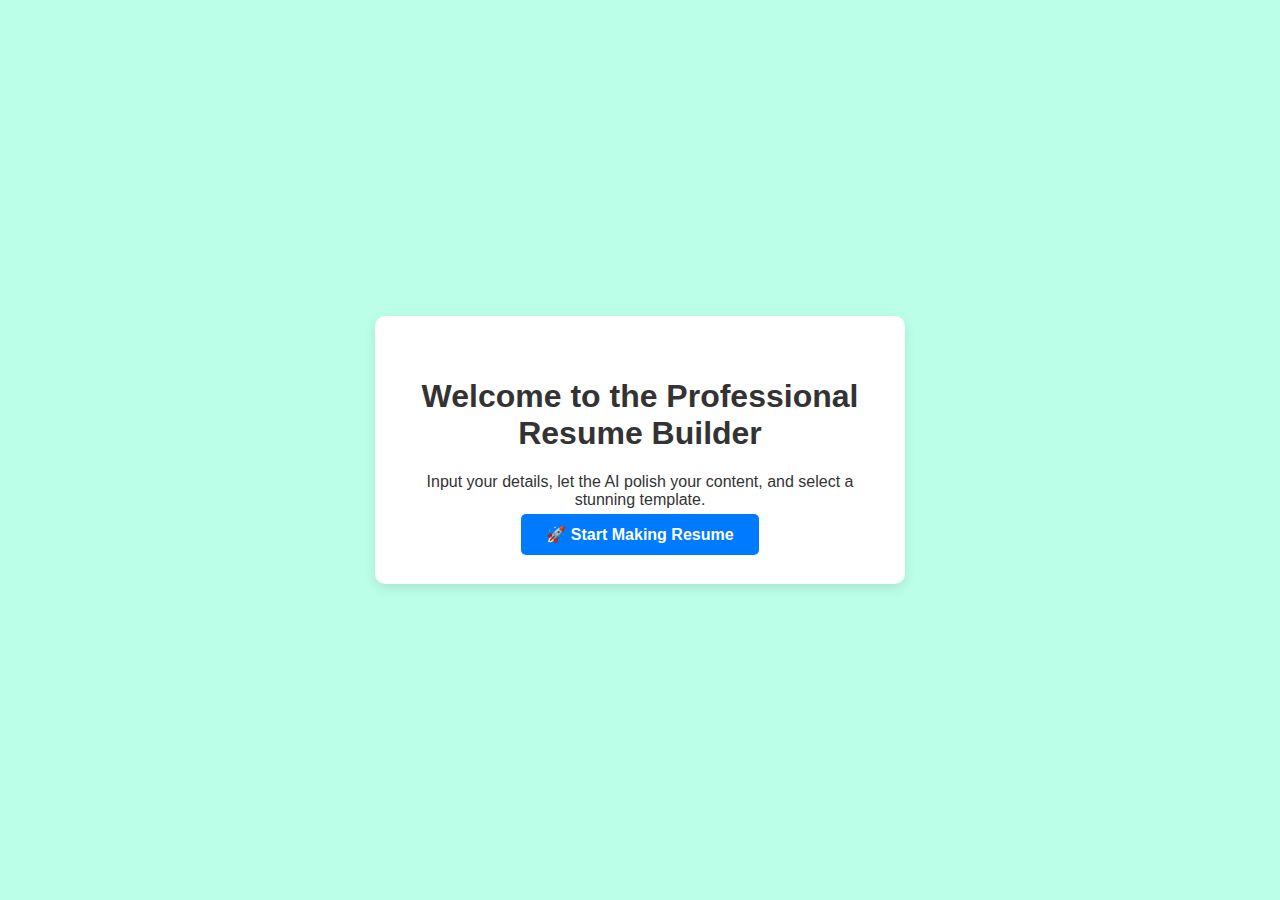
<file: index.html>
<!DOCTYPE html>
<html lang="en">
<head>
    <meta charset="UTF-8">
    <title>Resume Builder - Start</title>
    <link rel="stylesheet" href="style.css">
</head>
<body class="center-page">
    <div class="card">
        <h1>Welcome to the Professional Resume Builder</h1>
        <p>Input your details, let the AI polish your content, and select a stunning template.</p>
        <a href="input.html" class="btn primary-btn">🚀 Start Making Resume</a>
    </div>
</body>
</html>
</file>
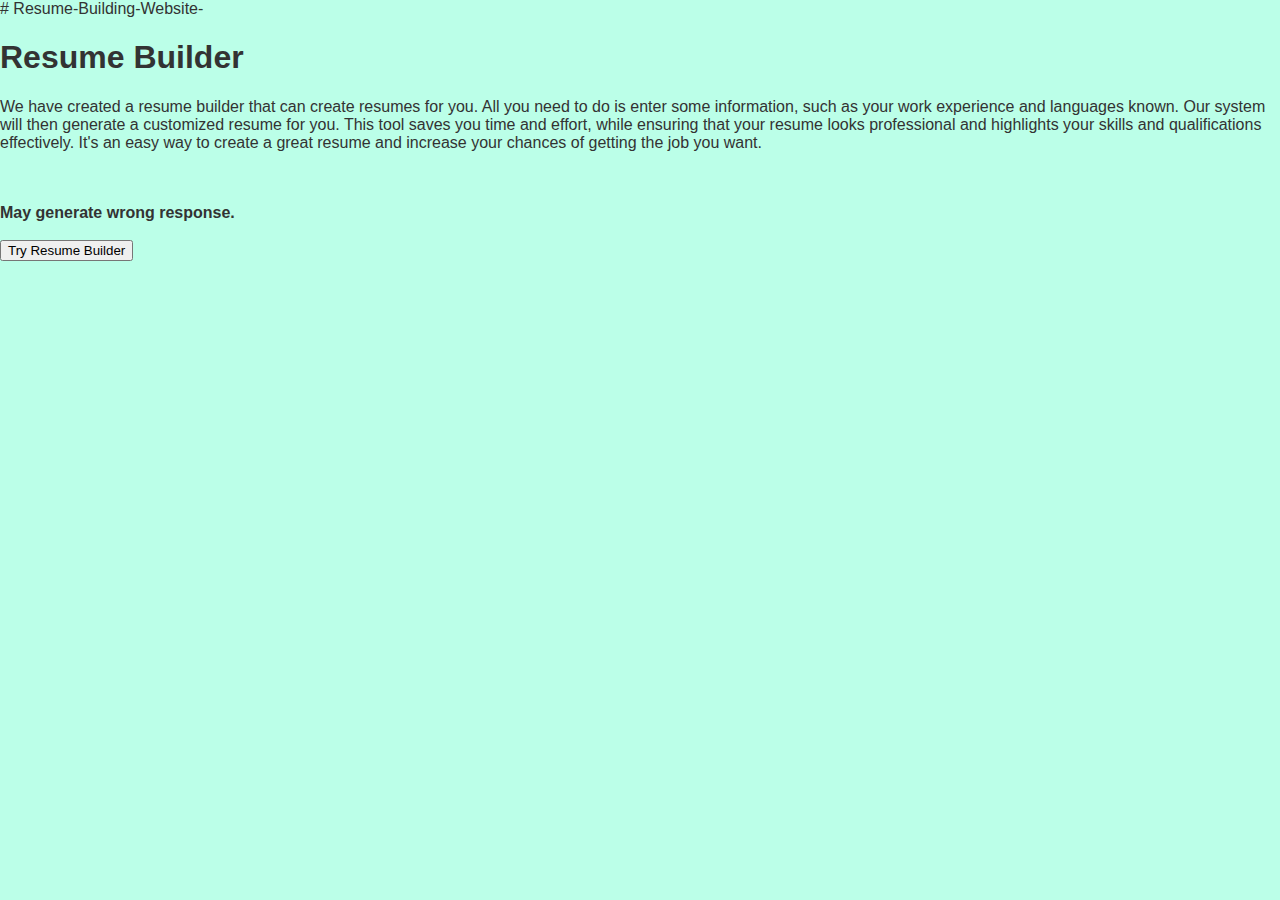
<file: introduce.html>
# Resume-Building-Website-
<!DOCTYPE html>
<html lang="en"> 
<head>
    <meta charset="UTF-8">
    <meta http-equiv="X-UA-Compatible" content="IE=edge">
    <meta name="viewport" content="width=device-width, initial-scale=1.0">
    <title>Resume Building</title>
    <link rel="stylesheet" href="./style.css">
</head>
<body>
   
    <h1> Resume Builder</h1>

    <p class="para">We have created a resume builder that can create resumes for you. All you need to do is enter some information, such as your work experience and languages known. Our system will then generate a customized resume for you. This tool saves you time and effort, while ensuring that your resume looks professional and highlights your skills and qualifications effectively. It's an easy way to create a great resume and increase your chances of getting the job you want.</p>

    <br><br>

    
    <b class="para">May generate wrong response.</b>

    <br><br>
    <a href="test.html">
        <button class="clr-btn">Try Resume Builder</button>
    </a>

    <br><br><br><br><br>
   
    
</body>
</html>
</file>
<file: style.css>
body {
    font-family: 'Arial', sans-serif;
    margin: 0;
    padding: 0;
    /* Using the light aquamarine color */
    background-color: rgba(127, 255, 212, 0.533); 
    color: #333;
}
.center-page {
    display: flex;
    justify-content: center;
    align-items: center;
    min-height: 100vh;
}
.card {
    background: white;
    padding: 40px;
    border-radius: 10px;
    box-shadow: 0 4px 12px rgba(0, 0, 0, 0.1);
    max-width: 450px;
    text-align: center;
}
.resume-page {
    max-width: 900px;
    margin: 30px auto;
    background: white;
    padding: 40px;
    border-radius: 8px;
    box-shadow: 0 4px 12px rgba(0, 0, 0, 0.05);
}
.form-header {
    text-align: center;
    color: #007bff;
    border-bottom: 2px solid #007bff;
    padding-bottom: 10px;
    margin-bottom: 30px;
}
/* Form Styling */
fieldset {
    border: 1px solid #ddd;
    padding: 20px;
    margin-bottom: 25px;
    border-radius: 6px;
}
legend {
    font-weight: bold;
    color: #007bff;
    padding: 0 10px;
}
input[type="text"], input[type="email"], input[type="tel"], textarea {
    width: calc(100% - 20px);
    padding: 10px;
    margin-bottom: 10px;
    border: 1px solid #ccc;
    border-radius: 4px;
    box-sizing: border-box;
    font-size: 16px;
}
.btn {
    padding: 12px 25px;
    border-radius: 5px;
    text-decoration: none;
    font-weight: bold;
    cursor: pointer;
    border: none;
    transition: background-color 0.3s;
}
.primary-btn {
    background-color: #007bff;
    color: white;
}
.primary-btn:hover {
    background-color: #0056b3;
}
.secondary-btn {
    background-color: #6c757d;
    color: white;
}
.large-btn {
    width: 100%;
    margin-top: 20px;
}
</file>
